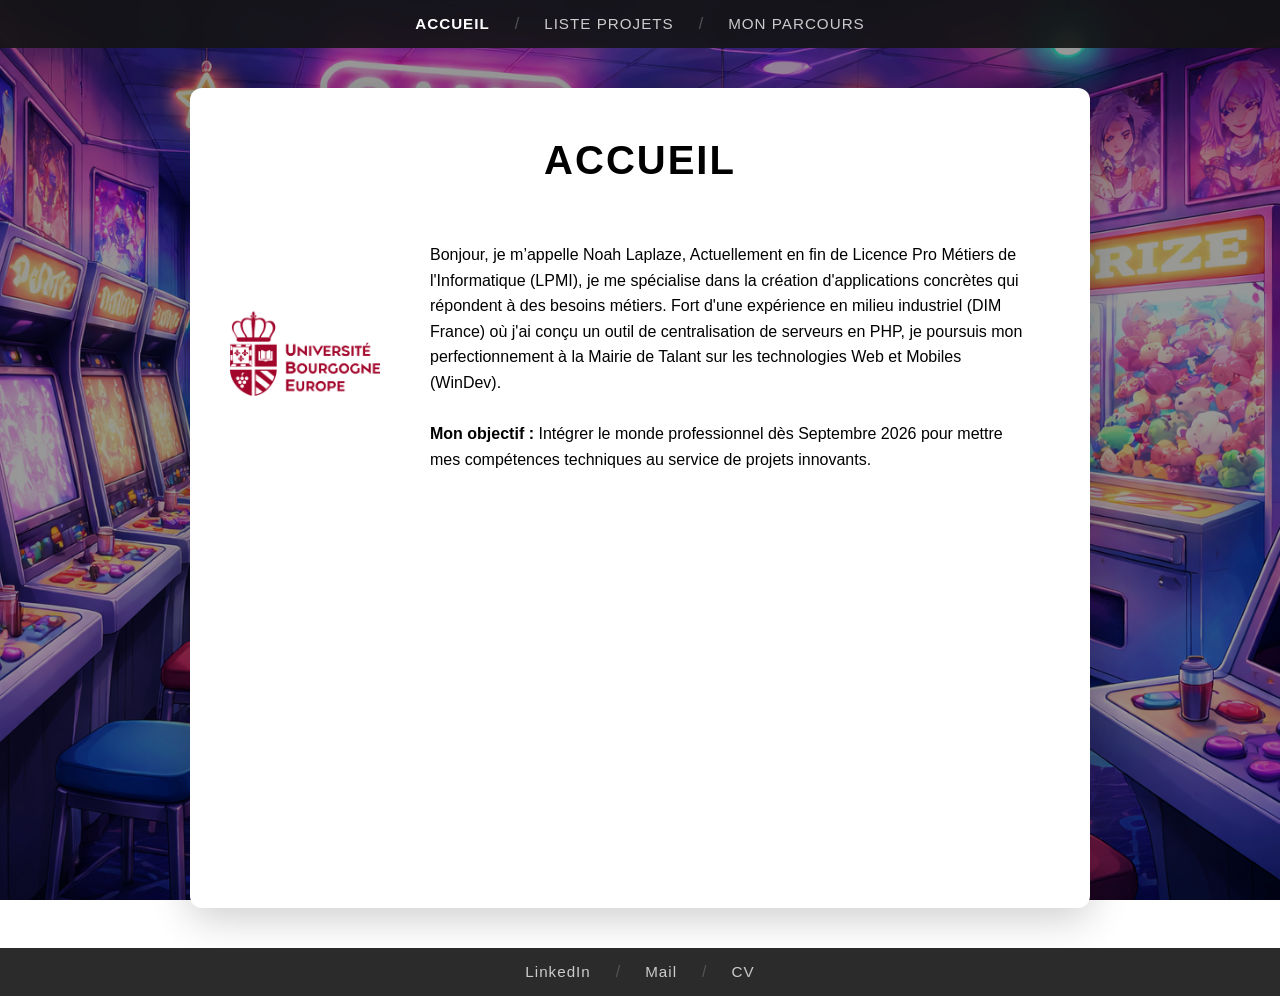
<file: index.html>
<!DOCTYPE html>
<html lang="fr">
<head>
    <meta charset="UTF-8">
    <meta name="viewport" content="width=device-width, initial-scale=1.0">
    <title>Accueil</title>
    <link rel="stylesheet" href="style.css">
</head>
<body>

    <nav class="navbar">
        <ul class="nav-links">
            <li><a href="index.html" class="active">ACCUEIL</a></li>
            <li><a href="projets.html">LISTE PROJETS</a></li>
            <li><a href="moi.html">MON PARCOURS</a></li>
        </ul>
    </nav>


    <!-- Image de fond -->
    <div class="background"></div>

    <!-- Contenu principal -->
    <main class="container">
        <div class="content-box">

            <h1>ACCUEIL</h1>

            <div class="content">
                <div class="left">
                    <img src="img/logo.png" alt="logo">
                </div>

                <div class="right">
                <div class="text-box">    
                    <p>
                        Bonjour, je m’appelle Noah Laplaze,
                        Actuellement en fin de Licence Pro Métiers de l'Informatique (LPMI), 
                        je me spécialise dans la création d'applications concrètes qui répondent à des besoins métiers.
                        Fort d'une expérience en milieu industriel (DIM France) où j'ai conçu un outil de centralisation de serveurs en PHP,
                        je poursuis mon perfectionnement à la Mairie de Talant sur les technologies Web et Mobiles (WinDev).
                        <br><br>
                        <strong>Mon objectif&nbsp;:</strong> Intégrer le monde professionnel dès Septembre 2026
                        pour mettre mes compétences techniques au service de projets innovants.
                    </p>
                </div>    
                </div>
            </div>

        </div>
    </main>

    <footer class="footer">
    <ul class="footer-links">
        <li><a href="https://fr.linkedin.com/in/noah-laplaze-77b459362" target="_blank">LinkedIn</a></li>
        <li><a href="mailto:laplaze.noah@gmail.com">Mail</a></li>
        <li><a href="https://drive.google.com/file/d/1aYirXNiJGmSZaN36gUY8Mf8_1zKzADeS/view?usp=sharing" target="_blank">CV</a></li>
    </ul>
</footer>

</body>
</html>
</file>
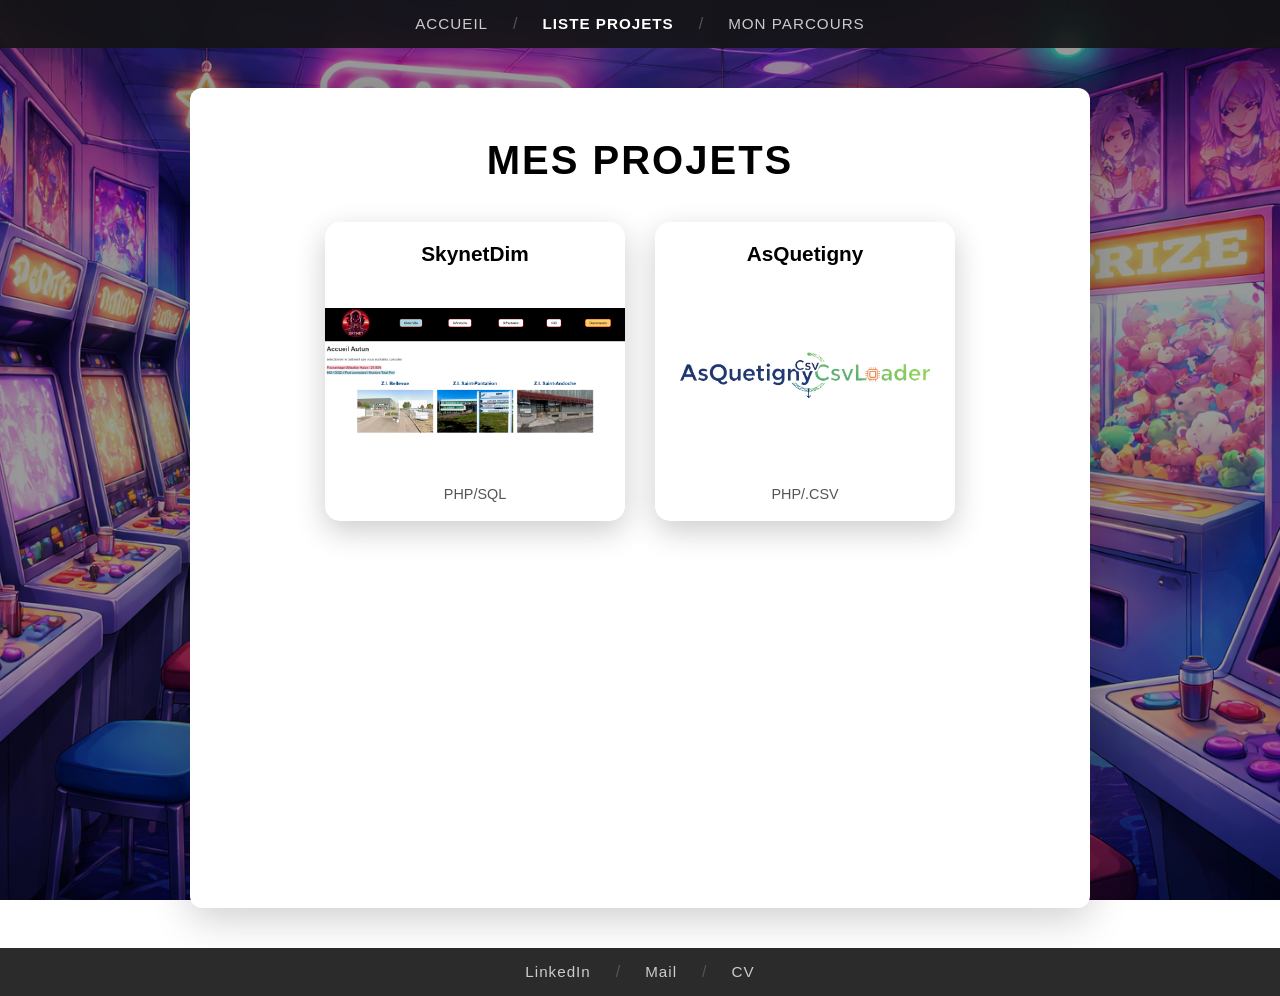
<file: projets.html>
<!DOCTYPE html>
<html lang="fr">
<head>
    <meta charset="UTF-8">
    <meta name="viewport" content="width=device-width, initial-scale=1.0">
    <title>Liste Projets</title>
    <link rel="stylesheet" href="style.css">
</head>
<body>

    <nav class="navbar">
        <ul class="nav-links">
            <li><a href="index.html">ACCUEIL</a></li>
            <li><a href="projets.html" class="active">LISTE PROJETS</a></li>
            <li><a href="moi.html">MON PARCOURS</a></li>
        </ul>
    </nav>


    <!-- Image de fond -->
    <div class="background"></div>

    <!-- Contenu principal -->
    <main class="container">
        <div class="content-box">

            <h1>MES PROJETS</h1>


            <div class="content">
                
                <!-- CARD 1 -->   
                <a href="projets/skynet.html" class="card">
                <h2>SkynetDim</h2>
                <img src="img/skynetdim.png" alt="Projets Skynet">
                <p>PHP/SQL</p>
                </a>

                <!-- CARD 1 -->   
                <a href="projets/asquetigny.html" class="card">
                <h2>AsQuetigny</h2>
                <img src="img/asqueti.png" alt="Projets AsQuetigny">
                <p>PHP/.CSV</p>
                </a>

            </div>
            
        </div>
    </main>

    <footer class="footer">
    <ul class="footer-links">
        <li><a href="https://fr.linkedin.com/in/noah-laplaze-77b459362" target="_blank">LinkedIn</a></li>
        <li><a href="mailto:laplaze.noah@gmail.com">Mail</a></li>
        <li><a href="https://drive.google.com/file/d/1aYirXNiJGmSZaN36gUY8Mf8_1zKzADeS/view?usp=sharing" target="_blank">CV</a></li>
    </ul>
    </footer>

</body>
</html>
</file>
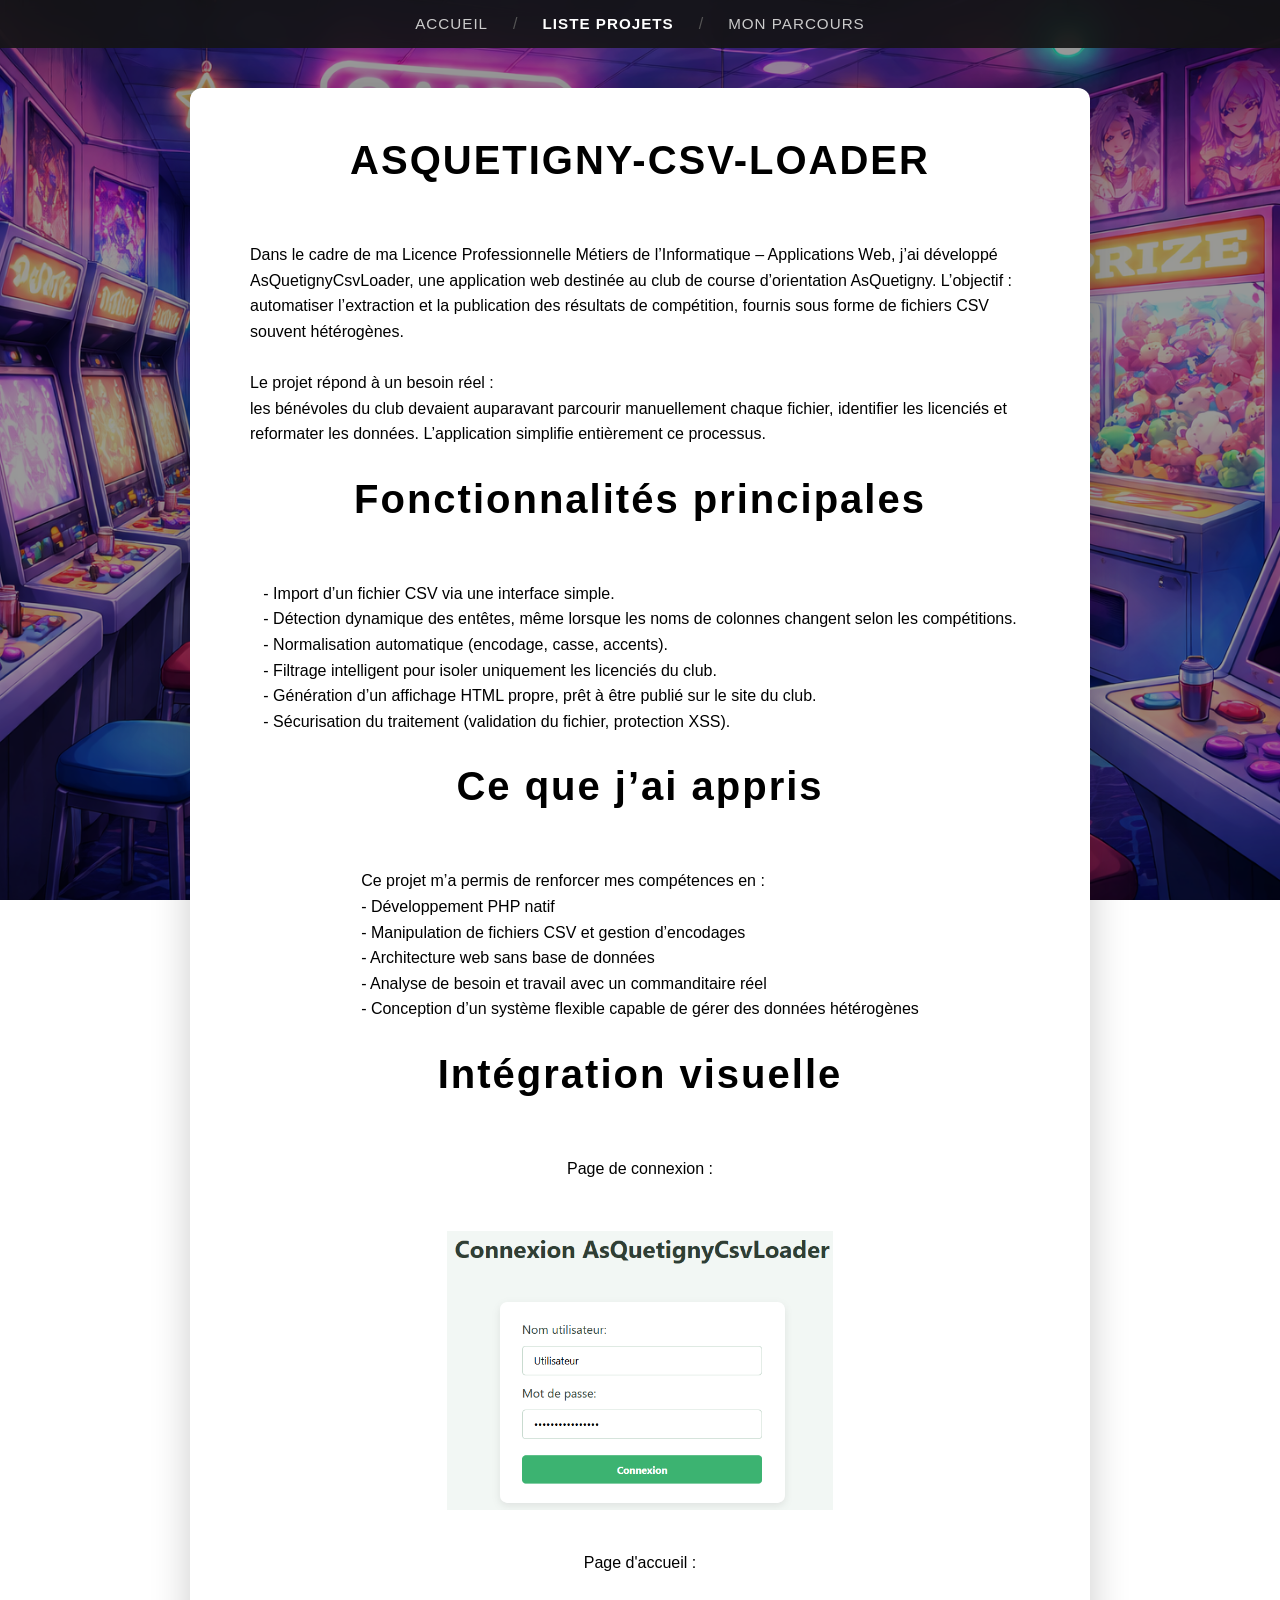
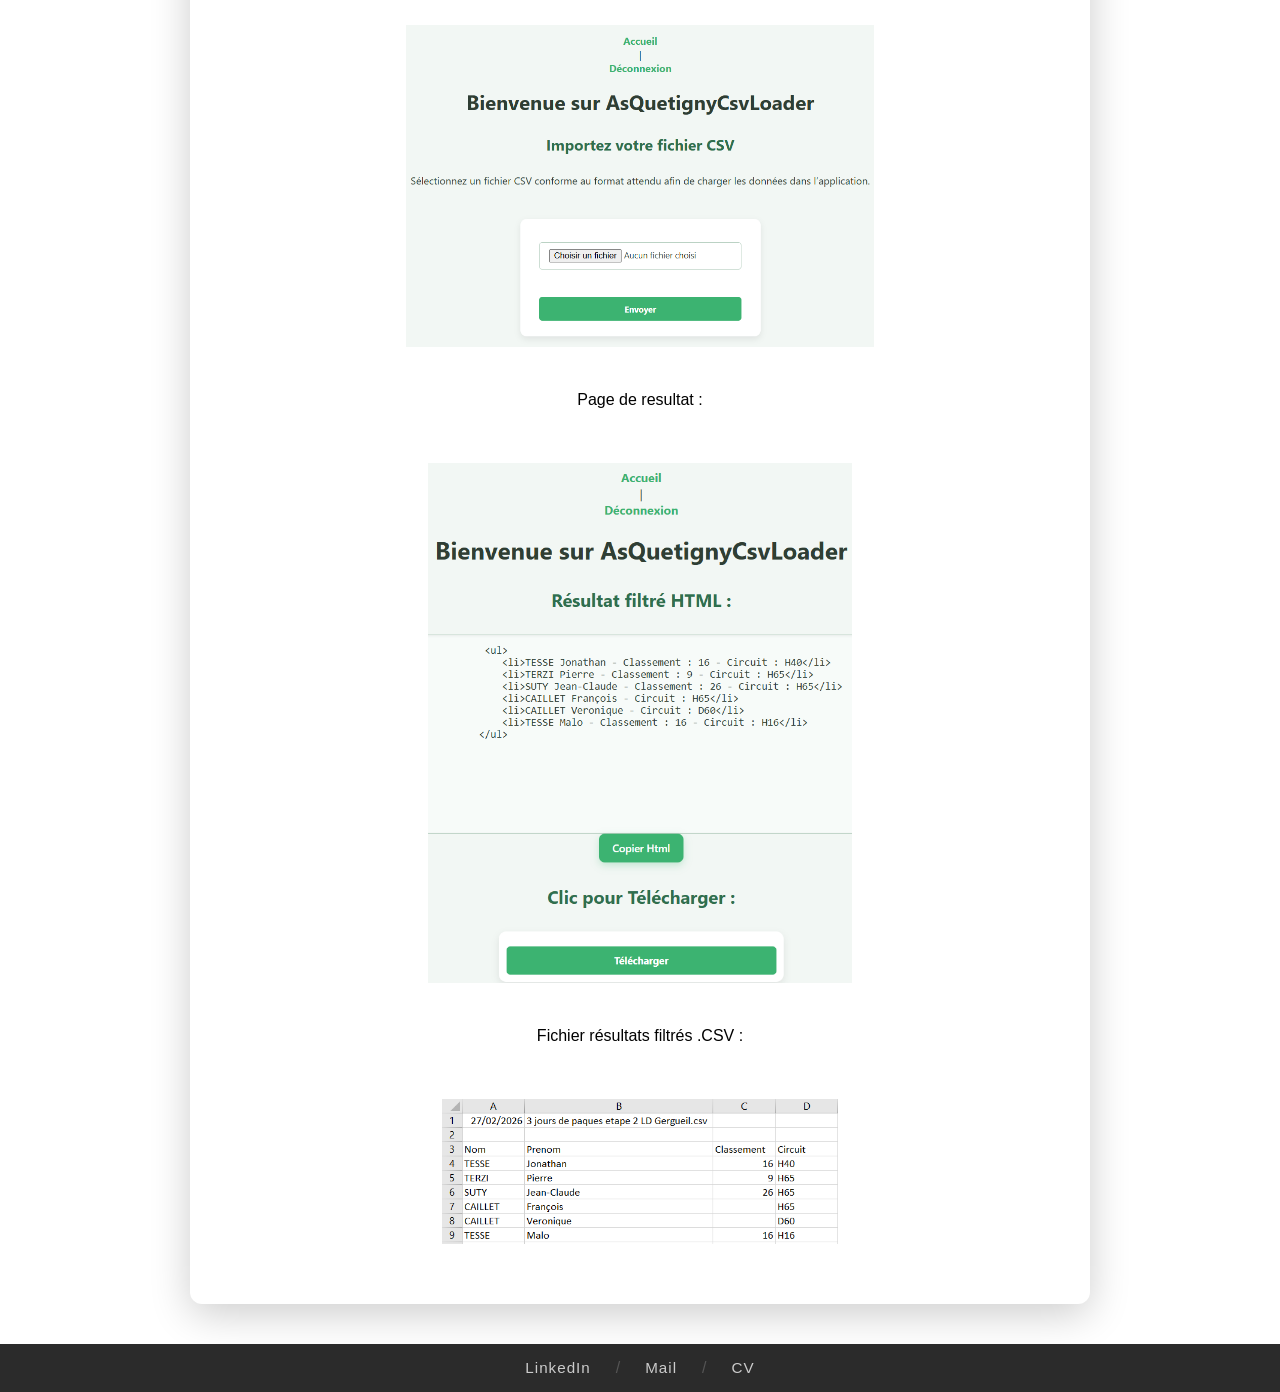
<file: projets/asquetigny.html>
<!--En construction-->
<!DOCTYPE html>
<html lang="fr">
<head>
    <meta charset="UTF-8">
    <meta name="viewport" content="width=device-width, initial-scale=1.0">
    <title>AsQuetignyCSVLoader</title>
    <link rel="stylesheet" href="../style.css">
</head>
<body>

    <nav class="navbar">
        <ul class="nav-links">
            <li><a href="../index.html">ACCUEIL</a></li>
            <li><a href="../projets.html" class="active">LISTE PROJETS</a></li>
            <li><a href="../moi.html">MON PARCOURS</a></li>
        </ul>
    </nav>


    <!-- Image de fond -->
    <div class="background"></div>

    <!-- Contenu principal -->
    <main class="container">
        <div class="content-box">

            <h1>ASQUETIGNY-CSV-LOADER</h1>

            <div class="content">
                <div class="text-box">
                    <p>
                    Dans le cadre de ma Licence Professionnelle Métiers de l’Informatique
                    – Applications Web, j’ai développé AsQuetignyCsvLoader, une application
                    web destinée au club de course d’orientation AsQuetigny.
                    L’objectif&nbsp;: automatiser l’extraction et la publication
                    des résultats de compétition, fournis sous forme de fichiers CSV souvent
                    hétérogènes.<br><br>

                    Le projet répond à un besoin réel&nbsp;:<br>
                    les bénévoles du club devaient auparavant parcourir
                    manuellement chaque fichier, identifier les licenciés et
                    reformater les données. L’application simplifie
                    entièrement ce processus.
                    </p>
                </div>
            </div>
            
            <h1>Fonctionnalités principales</h1>

            <div class="content">
                <div class="text-box">
                    <p>
                    - Import d’un fichier CSV via une interface simple.<br>

                    - Détection dynamique des entêtes, même lorsque les noms de colonnes changent selon les compétitions.<br>

                    - Normalisation automatique (encodage, casse, accents).<br>

                    - Filtrage intelligent pour isoler uniquement les licenciés du club.<br>

                    - Génération d’un affichage HTML propre, prêt à être publié sur le site du club.<br>

                    - Sécurisation du traitement (validation du fichier, protection XSS).<br>
                    </p>
                </div>
            </div>

            <h1>Ce que j’ai appris</h1>


            <div class="content">
                <div class="text-box">
                    <p>
                    Ce projet m’a permis de renforcer mes compétences en&nbsp;:<br>
                    
                    - Développement PHP natif<br>

                    - Manipulation de fichiers CSV et gestion d’encodages<br>

                    - Architecture web sans base de données<br>

                    - Analyse de besoin et travail avec un commanditaire réel<br>

                    - Conception d’un système flexible capable de gérer des données hétérogènes<br>
                    </p>
                </div>
            </div>

            <h1>Intégration visuelle</h1>
            
            <!--Img connexion-->
            <div class="content">
                <div class="text-box">
                    <p>
                    Page de connexion&nbsp;: 
                    </p>
                </div>
            </div>
            <div class="content">
            <div class="text-box">
            <img src="../img/as/connexion_page.png" alt="img connexion pages" class="switch">
            </div>
            </div>

            <!--Img accueil-->
             <div class="content">
                <div class="text-box">
                    <p>
                    Page d'accueil&nbsp;: 
                    </p>
                </div>
            </div>
            <div class="content">
            <div class="text-box">
            <img src="../img/as/load_accueil.png" alt="img load accueil" class="switch">
            </div>
            </div>

            <!--Img resultat page-->
             <div class="content">
                <div class="text-box">
                    <p>
                    Page de resultat&nbsp;: 
                    </p>
                </div>
            </div>
            <div class="content">
            <div class="text-box">
            <img src="../img/as/res_page.png" alt="img res pages" class="switch">
            </div>
            </div>

            <!--Img resultat page-->
             <div class="content">
                <div class="text-box">
                    <p>
                    Fichier résultats filtrés .CSV&nbsp;: 
                    </p>
                </div>
            </div>
            <div class="content">
            <div class="text-box">
            <img src="../img/as/fichierRes.png" alt="img res files .csv" class="switch">
            </div>
            </div>
            



            
            <!--Mess Error 404 Pages
            <div class="content">
                <div class="text-box">
                    <p>En construction 404</p><br><br>
                    <img src="https://www.alsace.catholique.fr/wp-content/uploads/sites/14/2015/05/en-construction.jpg" class="switch">
                </div>
            </div>  -- fin comment-->
            


        </div>
    </main>

    <footer class="footer">
    <ul class="footer-links">
        <li><a href="https://fr.linkedin.com/in/noah-laplaze-77b459362" target="_blank">LinkedIn</a></li>
        <li><a href="mailto:laplaze.noah@gmail.com">Mail</a></li>
        <li><a href="https://drive.google.com/file/d/1aYirXNiJGmSZaN36gUY8Mf8_1zKzADeS/view?usp=sharing" target="_blank">CV</a></li>
    </ul>
</footer>

</body>
</html>
</file>
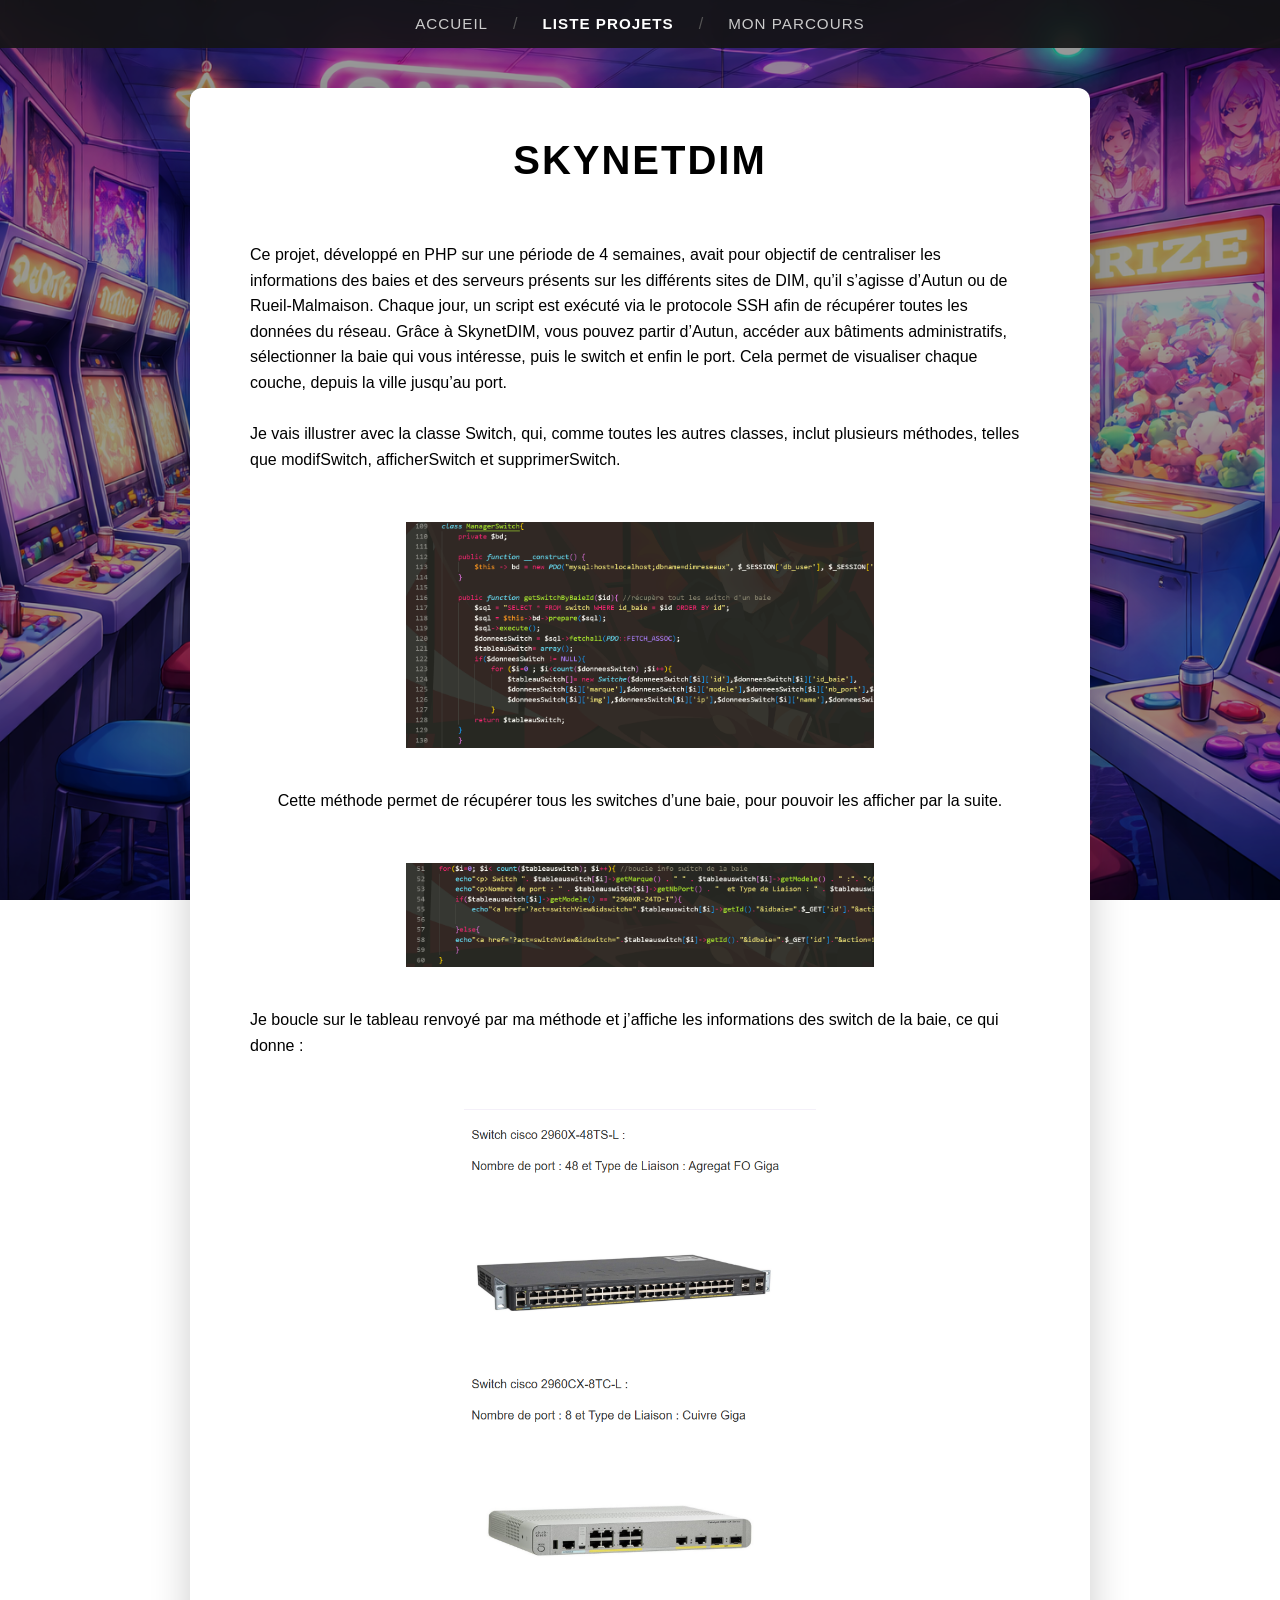
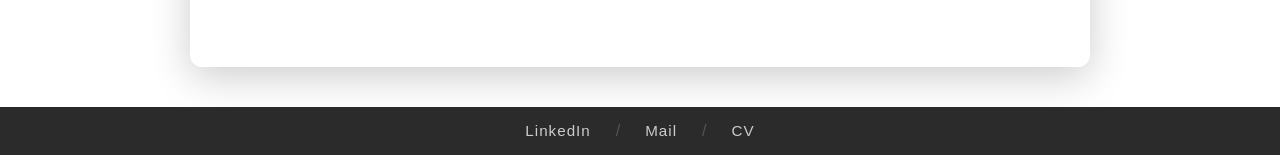
<file: projets/skynet.html>
<!DOCTYPE html>
<html lang="fr">
<head>
    <meta charset="UTF-8">
    <meta name="viewport" content="width=device-width, initial-scale=1.0">
    <title>SkynetDim</title>
    <link rel="stylesheet" href="../style.css">
</head>
<body>

    <nav class="navbar">
        <ul class="nav-links">
            <li><a href="../index.html">ACCUEIL</a></li>
            <li><a href="../projets.html" class="active">LISTE PROJETS</a></li>
            <li><a href="../moi.html">MON PARCOURS</a></li>
        </ul>
    </nav>


    <!-- Image de fond -->
    <div class="background"></div>

    <!-- Contenu principal -->
    <main class="container">
        <div class="content-box">

            <h1>SKYNETDIM</h1>

            <div class="content">
                <div class="text-box">
                    <p>
                        Ce projet, développé en PHP sur une période de 4 semaines, avait
                        pour objectif de centraliser les informations des baies et des
                        serveurs présents sur les différents sites de DIM, qu’il s’agisse
                        d’Autun ou de Rueil-Malmaison. Chaque jour, un script est exécuté
                        via le protocole SSH afin de récupérer toutes les données du réseau.
                        Grâce à SkynetDIM, vous pouvez partir d’Autun, accéder aux
                        bâtiments administratifs, sélectionner la baie qui vous intéresse,
                        puis le switch et enfin le port. Cela permet de visualiser chaque
                        couche, depuis la ville jusqu’au port.
                        <br><br>
                        Je vais illustrer avec la classe Switch, qui, comme toutes les autres
                        classes, inclut plusieurs méthodes, telles que modifSwitch,
                        afficherSwitch et supprimerSwitch.
                    </p>
                </div>
            </div>
            
            <!--Img class switch-->
            
            <div class="content">
            <div class="text-box">
            <img src="../img/switch.png" alt="img class switch" class="switch">
            </div>
            </div>

            <div class="content">
                <div class="text-box">
                    <p>
                    Cette méthode permet de récupérer tous les switches d’une baie,
                    pour pouvoir les afficher par la suite.
                    </p>
                </div>
            </div>

            <!--Img view switch-->
            
            <div class="content">
            <div class="text-box">
            <img src="../img/viewswitchbaie.png" alt="img class switch" class="switch">
            </div>
            </div>


            <div class="content">
                <div class="text-box">
                    <p>
                    Je boucle sur le tableau renvoyé par ma méthode et j’affiche les
                    informations des switch de la baie, ce qui donne&nbsp;:
                    </p>
                </div>
            </div>

            <!--Img res switch-->
            
            <div class="content">
            <div class="text-box">
            <img src="../img/imgswitch.png" alt="img class switch" class="switch">
            </div>
            </div>

        </div>
    </main>

    <footer class="footer">
    <ul class="footer-links">
        <li><a href="https://fr.linkedin.com/in/noah-laplaze-77b459362" target="_blank">LinkedIn</a></li>
        <li><a href="mailto:laplaze.noah@gmail.com">Mail</a></li>
        <li><a href="https://drive.google.com/file/d/1aYirXNiJGmSZaN36gUY8Mf8_1zKzADeS/view?usp=sharing" target="_blank">CV</a></li>
    </ul>
</footer>

</body>
</html>
</file>
<file: style.css>
/* ===================== RESET ===================== */
* {
    margin: 0;
    padding: 0;
    box-sizing: border-box;
}

p{
    font-size: 1rem;
}

html, body {
    width: 100%;
    overflow-x: hidden;
    font-family: Arial, sans-serif;
}

/* ===================== BACKGROUND ===================== */
.background {
    position: fixed;
    inset: 0;
    background: url("img/arcade.png") no-repeat center/cover;
    z-index: -1;
    filter: brightness(0.6);
}

/* ===================== LAYOUT ===================== */
.container {
    min-height: 100vh;
    display: flex;
    justify-content: center;
    padding: 40px 20px;
}

/* ===================== BOX ===================== */
.content-box {
    background: white;
    width: 100%;
    max-width: 900px;
    padding: 40px;
    border-radius: 12px;
    box-shadow: 0 10px 40px rgba(0,0,0,0.2);
    text-align: center;
    line-height: 1.6;
}

.content-box h1 {
    margin-bottom: 30px;
    font-size: 2.5rem;
    letter-spacing: 2px;
}

/* ===================== CONTENT ===================== */
.content {
    display: flex;
    align-items: center;
    justify-content: center;
    gap: 30px;
}

.left img {
    max-width: 150px;
}

.right {
    text-align: left;
    font-size: 1rem;
}

/* ===================== CARD ===================== */
.card {
    width: 300px;
    background: white;
    border-radius: 15px;
    overflow: hidden;
    text-decoration: none;
    color: black;
    box-shadow: 0 10px 30px rgba(0,0,0,0.2);
    transition: transform 0.3s ease;
    text-align: center;
    padding-bottom: 15px;
}

.card img {
    width: 100%;
    height: 180px;
    object-fit: contain;
}

.card h2 {
    padding: 15px;
    font-size: 1.3rem;
}

.card p {
    margin-top: 10px;
    font-size: 0.9rem;
    color: #555;
}

.card:hover {
    transform: translateY(-5px);
}

/* ===================== NAVBAR & FOOTER ===================== */
.navbar,
.footer {
    width: 100%;
    background: rgba(20, 20, 20, 0.9);
    backdrop-filter: blur(8px);
    padding: 15px 0;
}

/* LINKS */
.nav-links,
.footer-links {
    display: flex;
    justify-content: center;
    align-items: center;
    gap: 25px;
    list-style: none;
}

/* LINKS STYLE */
.nav-links a,
.footer-links a {
    text-decoration: none;
    color: #ccc;
    font-size: 0.95rem;
    letter-spacing: 1px;
    transition: 0.3s;
}

.nav-links a:hover,
.footer-links a:hover {
    color: white;
}

/* Slash separator */
.nav-links li:not(:last-child)::after,
.footer-links li:not(:last-child)::after {
    content: "/";
    margin-left: 25px;
    color: #555;
}

/* Active link */
.nav-links a.active {
    color: white;
    font-weight: bold;
}

/* ===================== TEXT BOX ===================== */
.text-box {
    display: flex;
    flex-wrap: wrap;
    justify-content: center;
    gap: 20px;
    padding: 20px;
    align-items: center;
    text-align: left;
}

.switch {
    max-width: 60%;
    height: auto;
    margin-top: 10px;
    transition: transform 0.3s ease;
    cursor: zoom-in;
}

.text-box video {
    width: 100%;
    max-width: 320px;
    aspect-ratio: 16 / 9;
    border-radius: 10px;
    box-shadow: 0 10px 25px rgba(0,0,0,0.2);
    object-fit: cover;
}

/* Zoom au survol */
.switch:hover {
    transform: scale(1.3);
}


/* ===================== RESPONSIVE ===================== */
@media (max-width: 768px) {

    .content {
        flex-direction: column;
        text-align: center;
    }

    p{
        font-size: 1.3rem;
    }

    .right {
        text-align: center;
    }

    .content-box {
        padding: 20px 15px; 
    }

    .content-box h1 {
        font-size: 2rem;
    }

    .card {
        width: 100%;
        max-width: 350px;
    }

    /* NAV + FOOTER RESTENT EN LIGNE */
    .nav-links,
    .footer-links {
        display: flex;
        flex-direction: row;
        justify-content: center;
        align-items: center;
        flex-wrap: wrap;
        gap: 15px;
    }

    /* slash toujours visible */
    .nav-links li:not(:last-child)::after,
    .footer-links li:not(:last-child)::after {
        content: "/";
        margin-left: 10px;
        color: #555;
    }

    .nav-links a,
    .footer-links a {
        font-size: 0.85rem;
    }

    .switch {
        max-width: 100%;
    }

    .text-box video {
        max-width: 100%;
    }

    /* Zoom au clic (mobile-friendly) */
    .switch:active {
    transform: scale(1.4);
    }
}
</file>
